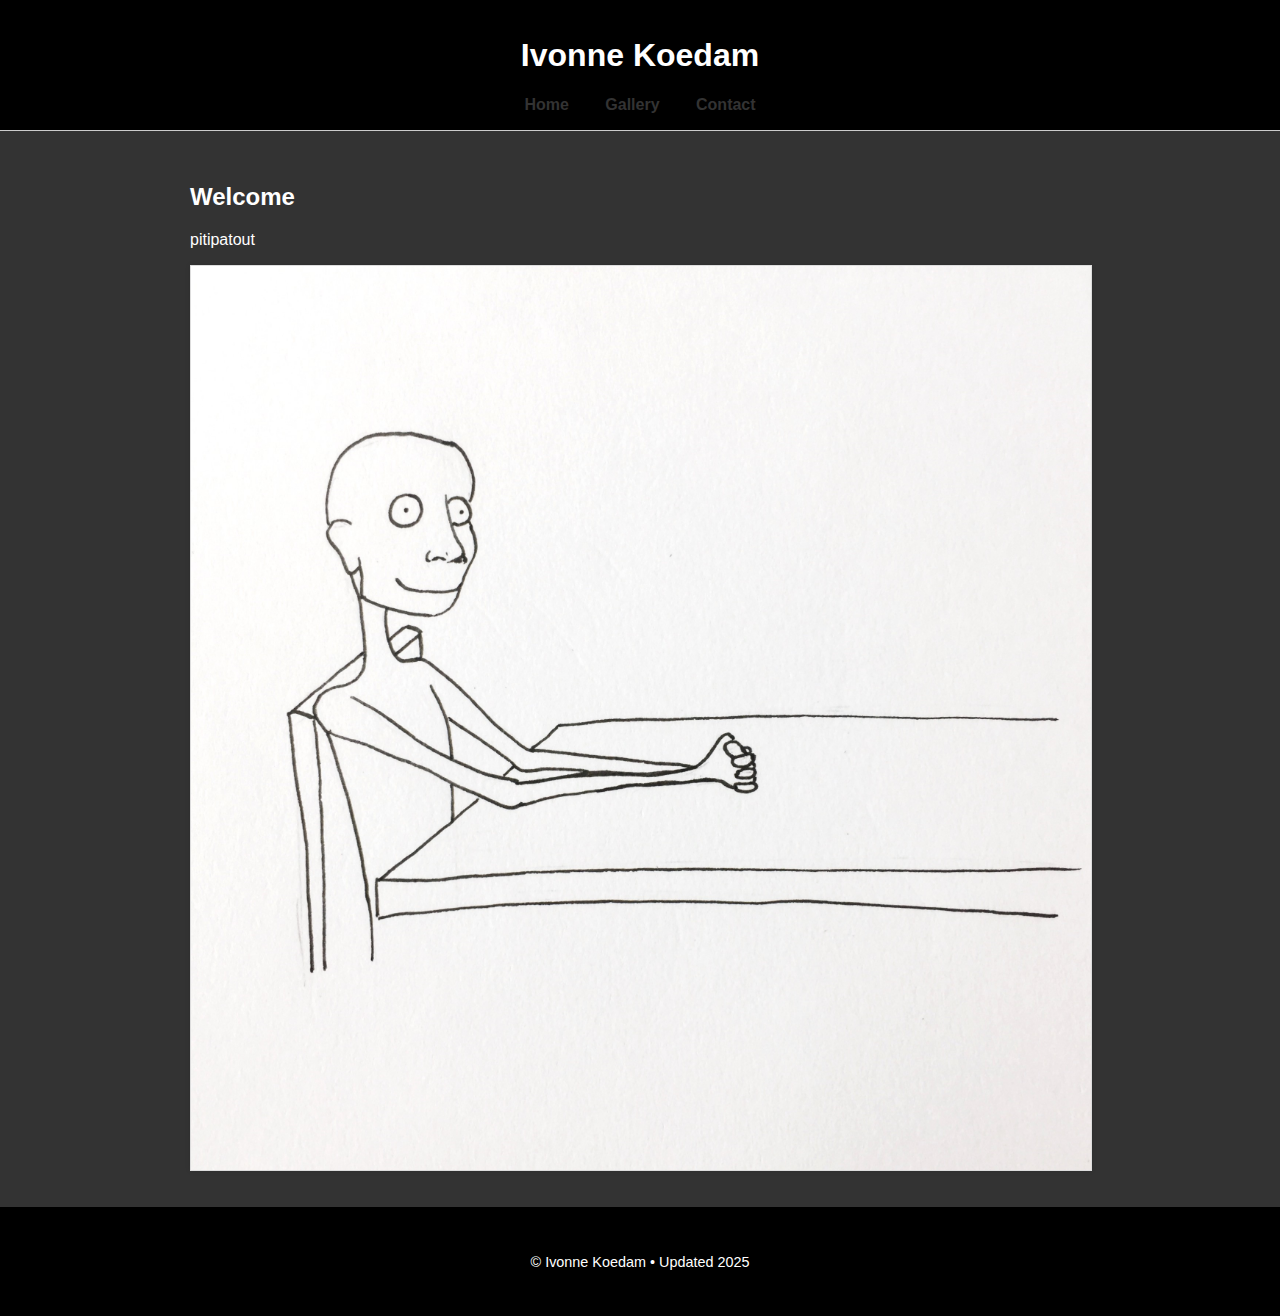
<file: index.html>
<!DOCTYPE html>
<html lang="en">
<head>
  <meta charset="UTF-8" />
  <meta name="viewport" content="width=device-width, initial-scale=1.0"/>
  <title>Welcome – [Your Name]</title>
  <link rel="stylesheet" href="styles.css" />
</head>
<body>
  <header>
    <h1>Ivonne Koedam</h1>
    <nav>
      <a href="index.html">Home</a>
      <a href="collections.html">Gallery</a>
      <a href="contact.html">Contact</a>
    </nav>
  </header>

  <main>
    <section class="intro">
      <h2>Welcome</h2>
      <p>pitipatout</p>
    </section>

    <section class="highlight">
      <img src="images/wow.JPG" alt="Featured Painting" />
    </section>
  </main>

  <footer>
    <p>© Ivonne Koedam • Updated 2025</p>
  </footer>
</body>
</html>


<meta http-equiv='cache-control' content='no-cache'> 
<meta http-equiv='expires' content='0'> 
<meta http-equiv='pragma' content='no-cache'>
</file>
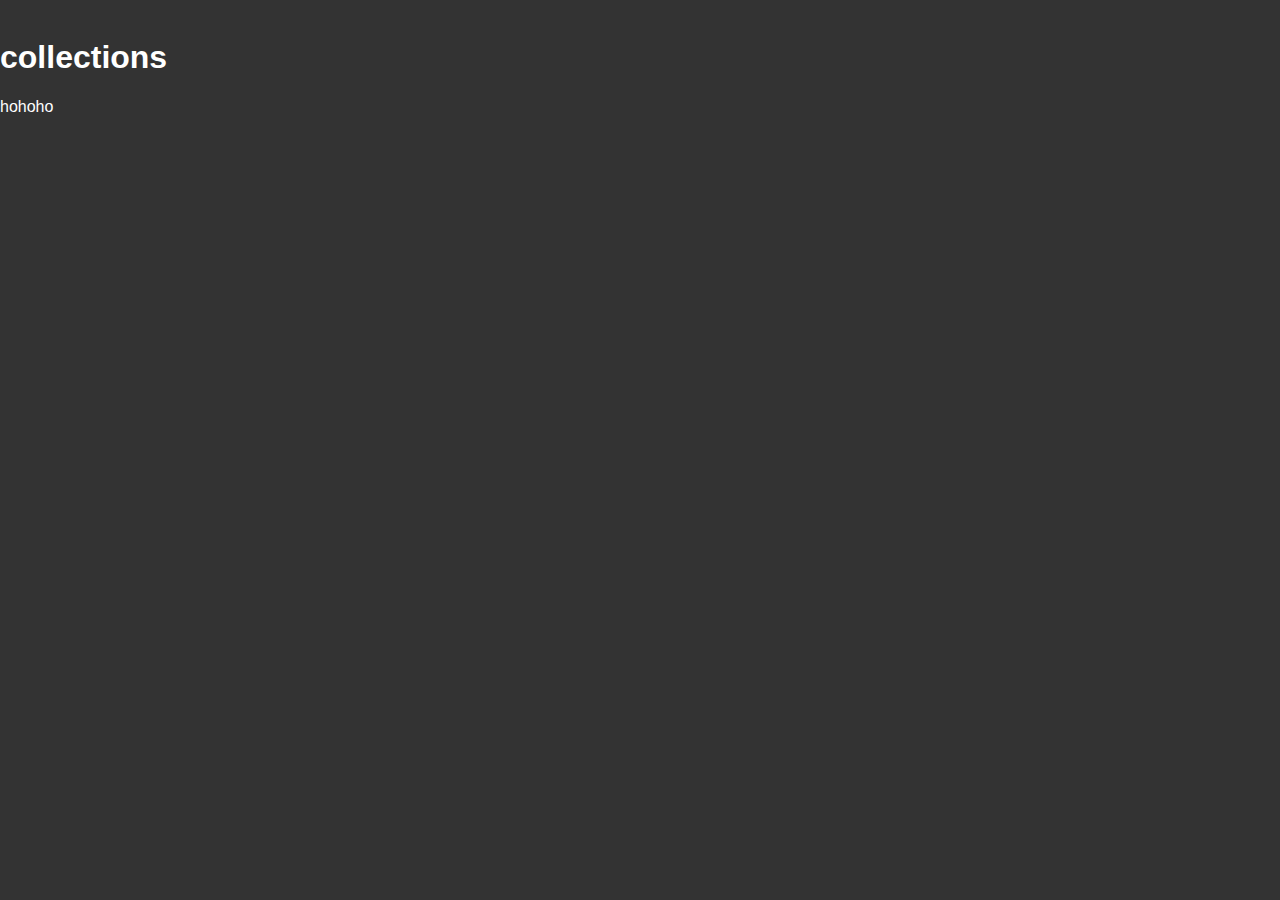
<file: collections.html>
<link rel="stylesheet" href="styles.css">
<nav>
  <a href="index.html">Home</a>
  <a href="collections.html">Gallery</a>
  <a href="contact.html">Contact</a>
</nav>
<!DOCTYPE html>
<html>
<body>
<h1>collections</h1>
<p>hohoho</p>
</body>
</html>

<meta http-equiv='cache-control' content='no-cache'> 
<meta http-equiv='expires' content='0'> 
<meta http-equiv='pragma' content='no-cache'>
</file>
<file: styles.css>
/*body {
  font-family: Georgia, serif;
  background: #fafafa;
  margin: 0;
  color: #333;
}*/

body {
  font-family: Arial, sans-serif;
  background: #333;
  margin: 0;
  color: white;
}

header {
  text-align: center;
  padding: 1rem 0;
  background: black;
  border-bottom: 1px solid #ccc;
}

nav a {
  margin: 0 1rem;
  text-decoration: none;
  color: #333;
  font-weight: bold;
}

main {
  padding: 2rem;
  max-width: 900px;
  margin: auto;
}

.gallery {
  display: grid;
  grid-template-columns: repeat(auto-fill, minmax(250px, 1fr));
  gap: 1rem;
}

.gallery img, .highlight img {
  width: 100%;
  height: auto;
  border: 1px solid #ddd;
  box-shadow: 0 0 5px rgba(0,0,0,0.1);
}

footer {
  text-align: center;
  padding: 2rem 0;
  background: black;
  font-size: 0.9rem;
}
</file>
